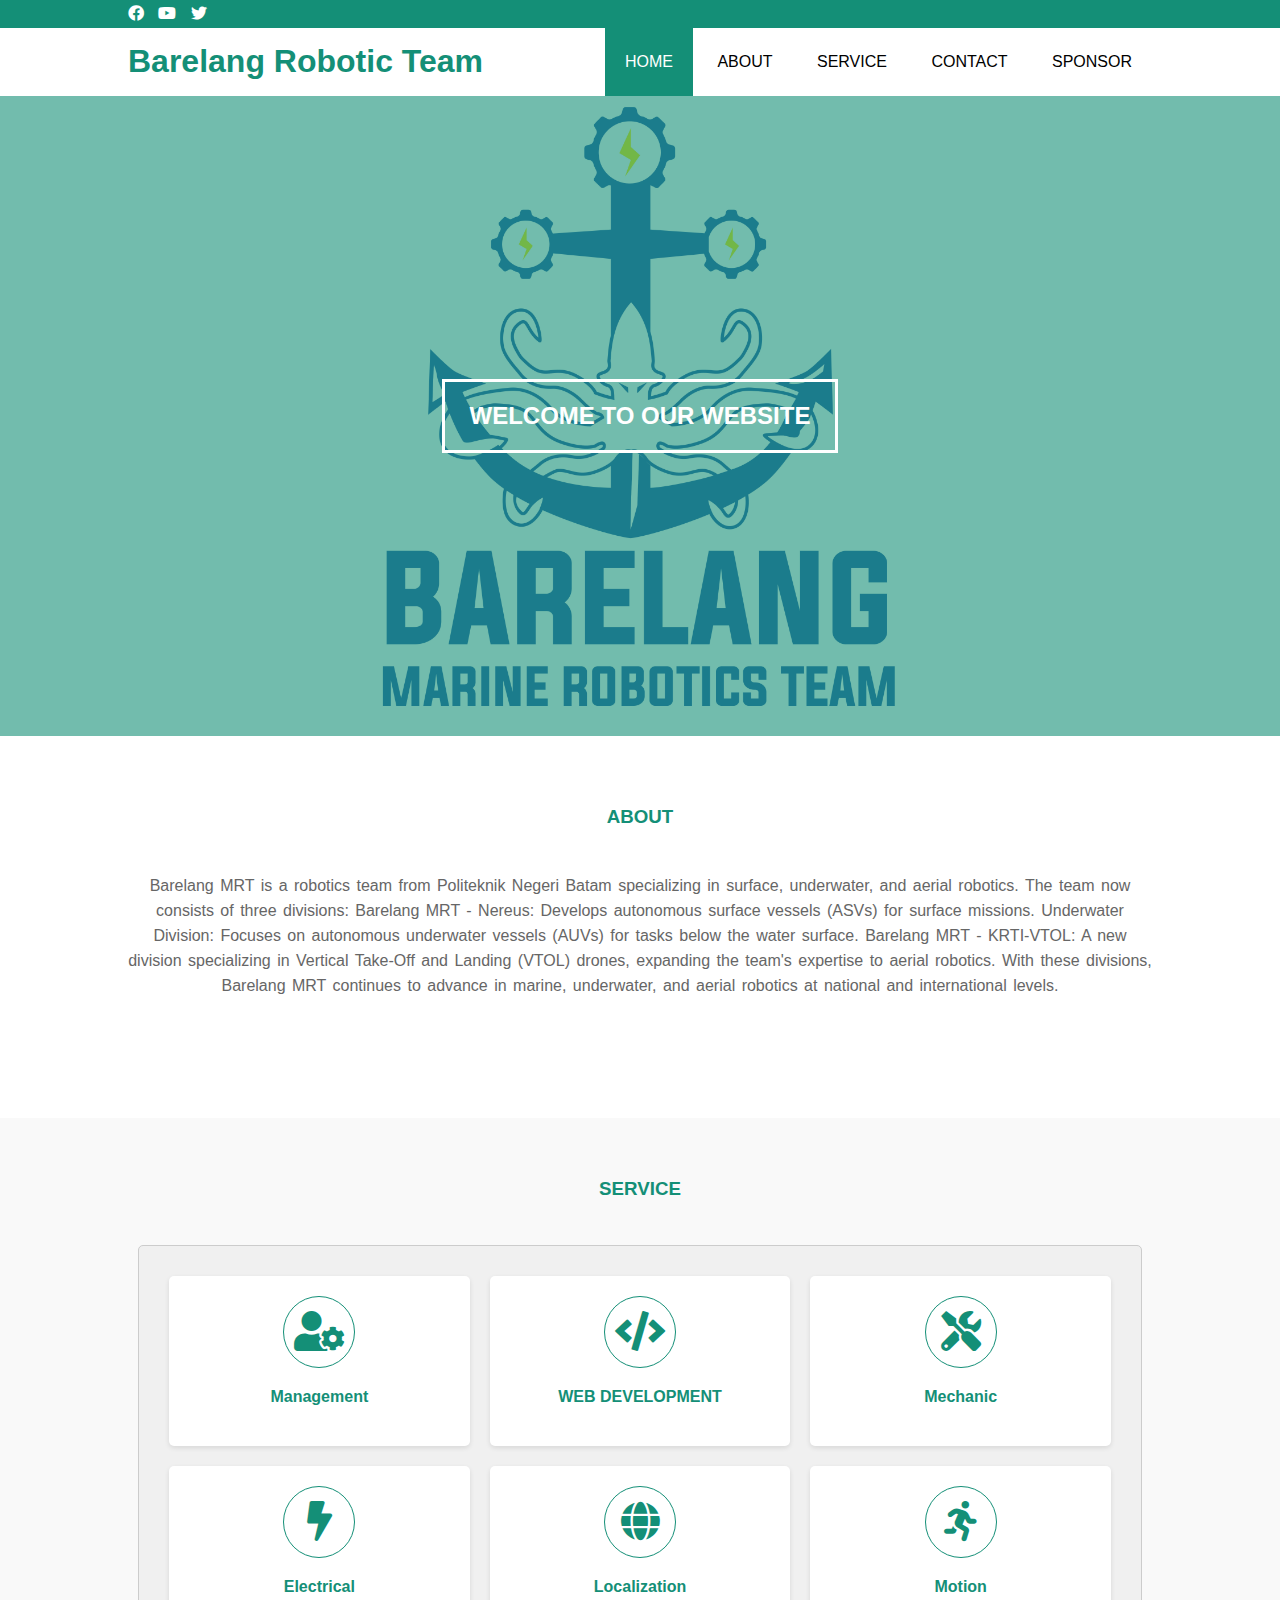
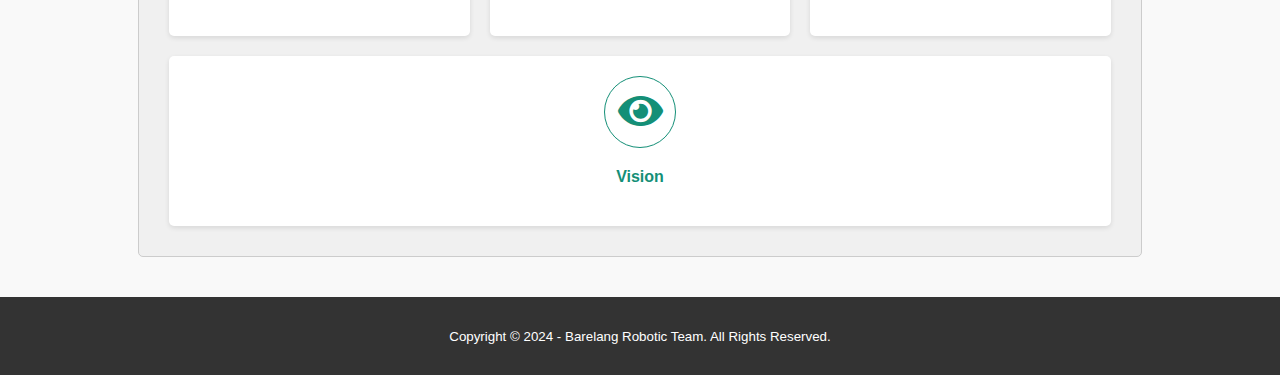
<file: index.html>
<!DOCTYPE html>
<html>
<head>
	<meta charset="utf-8">
	<meta name="viewport" content="width=device-width, initial-scale=1">
	<title>BARELANG MARINE ROBOTIC TEAM</title>
	<link rel="stylesheet" type="text/css" href="style.css">
	<link rel="stylesheet" type="text/css" href="https://cdnjs.cloudflare.com/ajax/libs/font-awesome/5.13.0/css/all.min.css">
	<script src="https://code.jquery.com/jquery-3.5.1.min.js" integrity="sha256-9/aliU8dGd2tb6OSsuzixeV4y/faTqgFtohetphbbj0=" crossorigin="anonymous"></script>
</head>
<body>
	<!-- loader -->
	<div class="bg-loader">
		<div class="loader"></div>
	</div>

	<!-- header -->
	<div class="medsos">
		<div class="container">
			<ul>
				<li><a href="#"><i class="fab fa-facebook"></i></a></li>
				<li><a href="#"><i class="fab fa-youtube"></i></a></li>
				<li><a href="#"><i class="fab fa-twitter"></i></a></li>
			</ul>
		</div>
	</div>
	<header>
		<div class="container">
			<h1><a href="index.html">Barelang Robotic Team</a></h1>
			<ul>
				<li class="active"><a href="index.html">HOME</a></li>
				<li><a href="about.html">ABOUT</a></li>
				<li><a href="service.html">SERVICE</a></li>
				<li><a href="contact.html">CONTACT</a></li>
				<li><a href="sponsor.html">SPONSOR</a></li>
			</ul>
		</div>
	</header>

	<!-- banner -->
	<section class="banner">
		<h2>WELCOME TO OUR WEBSITE</h2>
	</section>

	<!-- about -->
	<section class="about">
		<div class="container">
			<h3>ABOUT</h3>
			<p>
				Barelang MRT is a robotics team from Politeknik Negeri Batam specializing in surface, underwater, and aerial robotics. The team now consists of three divisions:
				Barelang MRT - Nereus: Develops autonomous surface vessels (ASVs) for surface missions.
				Underwater Division: Focuses on autonomous underwater vessels (AUVs) for tasks below the water surface.
				Barelang MRT - KRTI-VTOL: A new division specializing in Vertical Take-Off and Landing (VTOL) drones, expanding the team's expertise to aerial robotics.
				With these divisions, Barelang MRT continues to advance in marine, underwater, and aerial robotics at national and international levels.
			</p>
		</div>
	</section>

	<!-- service -->
	<section class="service">
		<div class="container">
			<h3>SERVICE</h3>
			<div class="box">
				<div class="col-4">
					<div class="icon"><i class="fas fa-user-cog"></i></div>
					<h4>Management</h4>
				</div>
				<div class="col-4">
					<div class="icon"><i class="fas fa-code"></i></div>
					<h4>WEB DEVELOPMENT</h4>
				</div>
				<div class="col-4">
					<div class="icon"><i class="fas fa-tools"></i></div>
					<h4>Mechanic</h4>
				</div>
				<div class="col-4">
					<div class="icon"><i class="fas fa-bolt"></i></div>
					<h4>Electrical</h4>
				</div>
				<div class="col-4">
					<div class="icon"><i class="fas fa-globe"></i></div>
					<h4>Localization</h4>
				</div>
				<div class="col-4">
					<div class="icon"><i class="fas fa-running"></i></div>
					<h4>Motion</h4>
				</div>
				<div class="col-4">
					<div class="icon"><i class="fas fa-eye"></i></div> <!-- Ikon Vision -->
					<h4>Vision</h4>
				</div>
			</div>
		</div>
	</section>

	<!-- footer -->
	<footer>
		<div class="container">
			<small>Copyright &copy; 2024 - Barelang Robotic Team. All Rights Reserved.</small>
		</div>
	</footer>

	<script type="text/javascript">
		$(document).ready(function(){
			$(".bg-loader").hide();
		})
	</script>
</body>
</html>
</file>
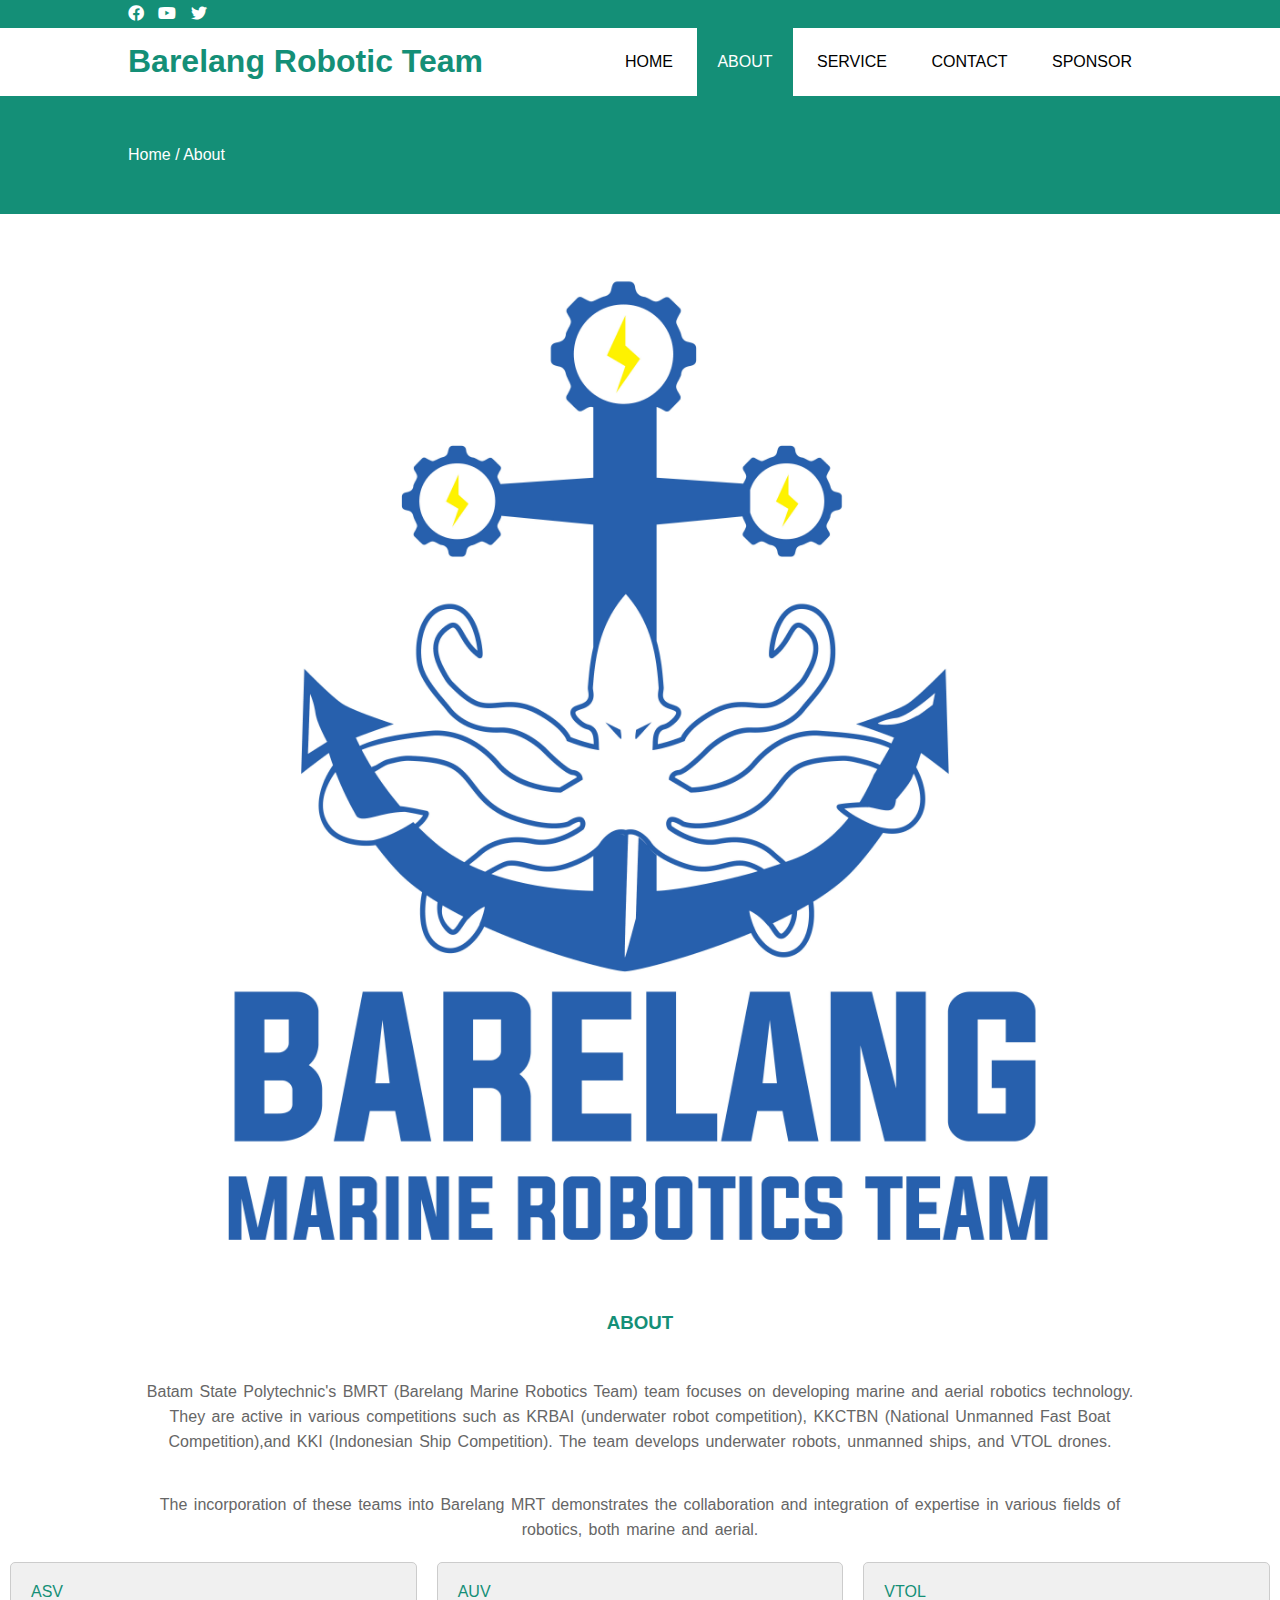
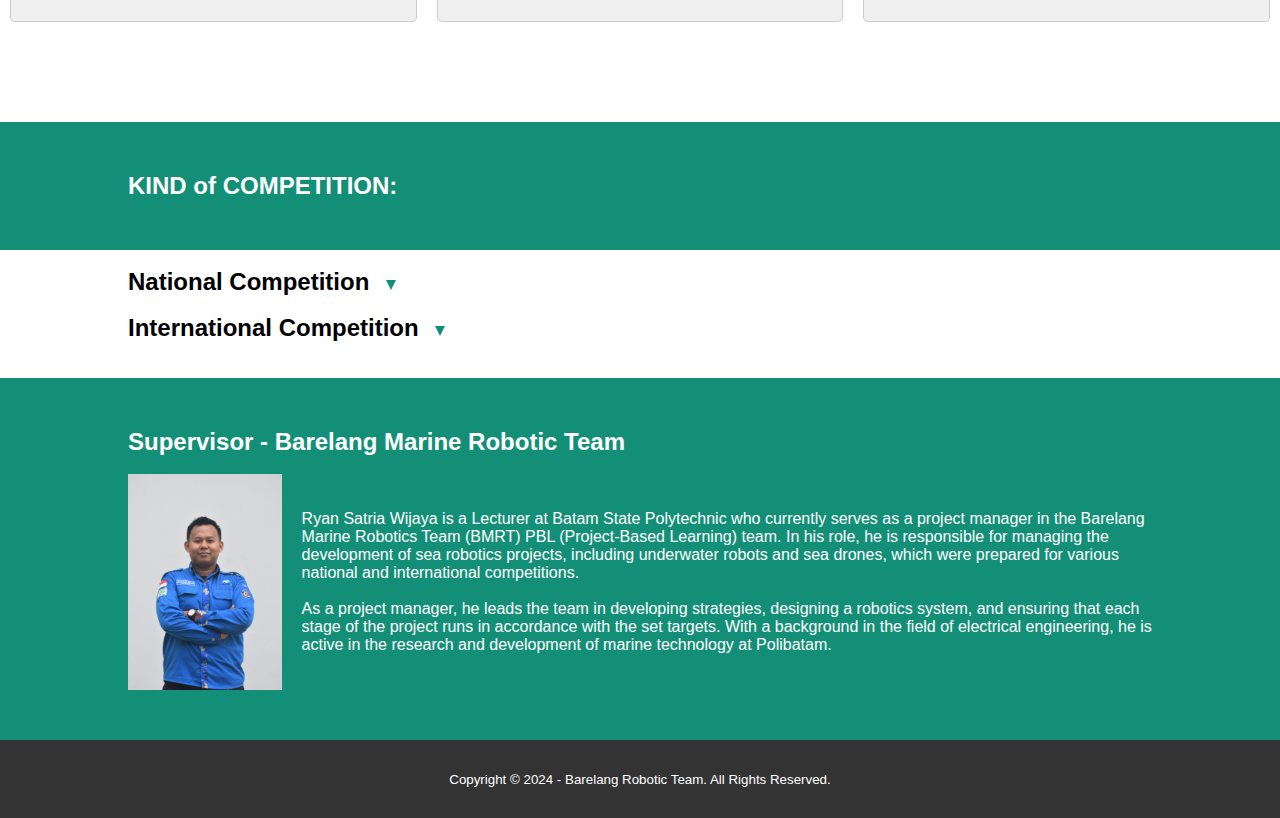
<file: about.html>
<!DOCTYPE html>
<html>
<head>
	<meta charset="utf-8">
	<meta name="viewport" content="width=device-width, initial-scale=1">
	<title>BARELANG MARINE ROBOTIC TEAM</title>
	<link rel="stylesheet" type="text/css" href="style.css">
	<link rel="stylesheet" type="text/css" href="https://cdnjs.cloudflare.com/ajax/libs/font-awesome/5.13.0/css/all.min.css">
	<script src="https://code.jquery.com/jquery-3.5.1.min.js" integrity="sha256-9/aliU8dGd2tb6OSsuzixeV4y/faTqgFtohetphbbj0=" crossorigin="anonymous"></script>
</head>
<body>
	<!-- loader -->
	<div class="bg-loader">
		<div class="loader"></div>
	</div>

	<!-- header -->
	<div class="medsos">
		<div class="container">
			<ul>
				<li><a href="#"><i class="fab fa-facebook"></i></a></li>
				<li><a href="#"><i class="fab fa-youtube"></i></a></li>
				<li><a href="#"><i class="fab fa-twitter"></i></a></li>
			</ul>
		</div>
	</div>
	<header>
		<div class="container">
			<h1><a href="index.html">Barelang Robotic Team</a></h1>
			<ul>
				<li><a href="index.html">HOME</a></li>
				<li class="active"><a href="about.html">ABOUT</a></li>
				<li><a href="service.html">SERVICE</a></li>
				<li><a href="service.html">CONTACT</a></li>
				<li><a href="sponsor.html">SPONSOR</a></li>
			</ul>
		</div>
	</header>

	<!-- label -->
	<section class="label">
		<div class="container">
			<p>Home / About</p>
		</div>
	</section>

	<!-- about -->
	<section class="about">
		<div class="container">
			<img src="images\logobarelang.jpg" width="100%">
			<h3>ABOUT</h3>

			<p>Batam State Polytechnic's BMRT (Barelang Marine Robotics Team) team focuses on developing marine
				and aerial robotics technology. They are active in various competitions such as KRBAI (underwater robot competition),
				 KKCTBN (National Unmanned Fast Boat Competition),and KKI (Indonesian Ship Competition).
				The team develops underwater robots, unmanned ships, and VTOL drones.                
			</p>
				<br>
			<p>
				The incorporation of these teams into Barelang MRT demonstrates the collaboration and integration of expertise in various fields of robotics, both marine and aerial.
			</p>
		</div>

		<div class="boxes">
            <a href="KKI.html" class="box">ASV</a>
            <a href="UnderWater.html" class="box">AUV</a>
            <a href="VTOL.html" class="box">VTOL</a>
        </div>		
	</section>

	<!-- Content -->
	<section class="label">
		<div class="container">
			<h2>KIND of COMPETITION:</h2>
		</div>
	</section>
	<br>
	<div class="container">
        <h2 id="national-competition" style="cursor: pointer;">
            National Competition 
            <span id="toggle-national" class="triangle-down"></span> <!-- Segitiga terbalik -->
        </h2>
        <br>
        <p id="competition-description-national" style="display: none;">
            The Barelang MRT team also participated in several national competitions such as the National Unmanned Fast Boat Contest <span class="highlight-small">(KKCTBN)</span>, 
            the Indonesian Robot Contest <span class="highlight-small">(KRI)</span>, and the Indonesian Flying Robot Contest <span class="highlight-small">(KRTI)</span>.
            For the National Unmanned Fast Boat Contest (KKCTBN), it has the same concept as RoboBoat. 
            The Indonesian Robot Contest (KRI) is a robot contest that can move underwater. 
            The Vertical Take-Off and Landing (VTOL) Robot Contest features a flying robot capable of vertical take-off, stable flight, and the ability to carry out certain missions autonomously.
        </p>
    </div>

    <div class="container">
        <h2 id="international-competition" style="cursor: pointer;">
            International Competition 
            <span id="toggle-international" class="triangle-down"></span> <!-- Segitiga terbalik -->
        </h2>
        <br>
        <p id="competition-description-international" style="display: none;">
            The Barelang MRT team participated in several competitions such as <span class="highlight-small">RoboBoat</span> which is an international competition held every year in <span class="highlight-small">Florida, USA</span>. 
            For this reason, the Barelang MRT team was formed to take part in its first competition, RoboBoat 2022. 
            Until now, the Barelang MRT team has participated twice in international competitions starting from RoboBoat 2022 to RoboBoat 2023.
        </p>
    </div>

    <script type="text/javascript">
		// Event listener untuk National Competition
		document.getElementById("toggle-national").addEventListener("click", function() {
			var description = document.getElementById("competition-description-national");
			if (description.style.display === "none") {
				description.style.display = "block"; // Tampilkan deskripsi
			} else {
				description.style.display = "none"; // Sembunyikan deskripsi
			}
		});
	
		// Event listener untuk International Competition
		document.getElementById("toggle-international").addEventListener("click", function() {
			var description = document.getElementById("competition-description-international");
			if (description.style.display === "none") {
				description.style.display = "block"; // Tampilkan deskripsi
			} else {
				description.style.display = "none"; // Sembunyikan deskripsi
			}
		});
	</script>
	<br>

	<!-- Dosen -->
	<section class="label">
		<div class="container">
			<h2>Supervisor - Barelang Marine Robotic Team</h2>
			<br>
			<div class="supervisor-info d-flex align-items-start">
				<img src="images/Pak Ryan.png" width="15%" alt="Supervisor Image" class="me-3">				
				<div>
					<p>
						Ryan Satria Wijaya is a Lecturer at Batam State Polytechnic who currently serves as a project manager in the Barelang Marine Robotics Team (BMRT) PBL (Project-Based Learning) team. In his role, he is responsible for managing the development of sea robotics projects, including underwater robots and sea drones, which were prepared for various national and international competitions.
					</p>
					<br>
					<p>
						As a project manager, he leads the team in developing strategies, designing a robotics system, and ensuring that each stage of the project runs in accordance with the set targets. With a background in the field of electrical engineering, he is active in the research and development of marine technology at Polibatam.
					</p>
				</div>
			</div>
		</div>
	</section>


	<!-- footer -->
	<footer>
		<div class="container">
			<small>Copyright &copy; 2024 - Barelang Robotic Team. All Rights Reserved.</small>
		</div>
	</footer>


	<script type="text/javascript">
		$(document).ready(function(){
			$(".bg-loader").hide();
		})
	</script>
</body>
</html>
</file>
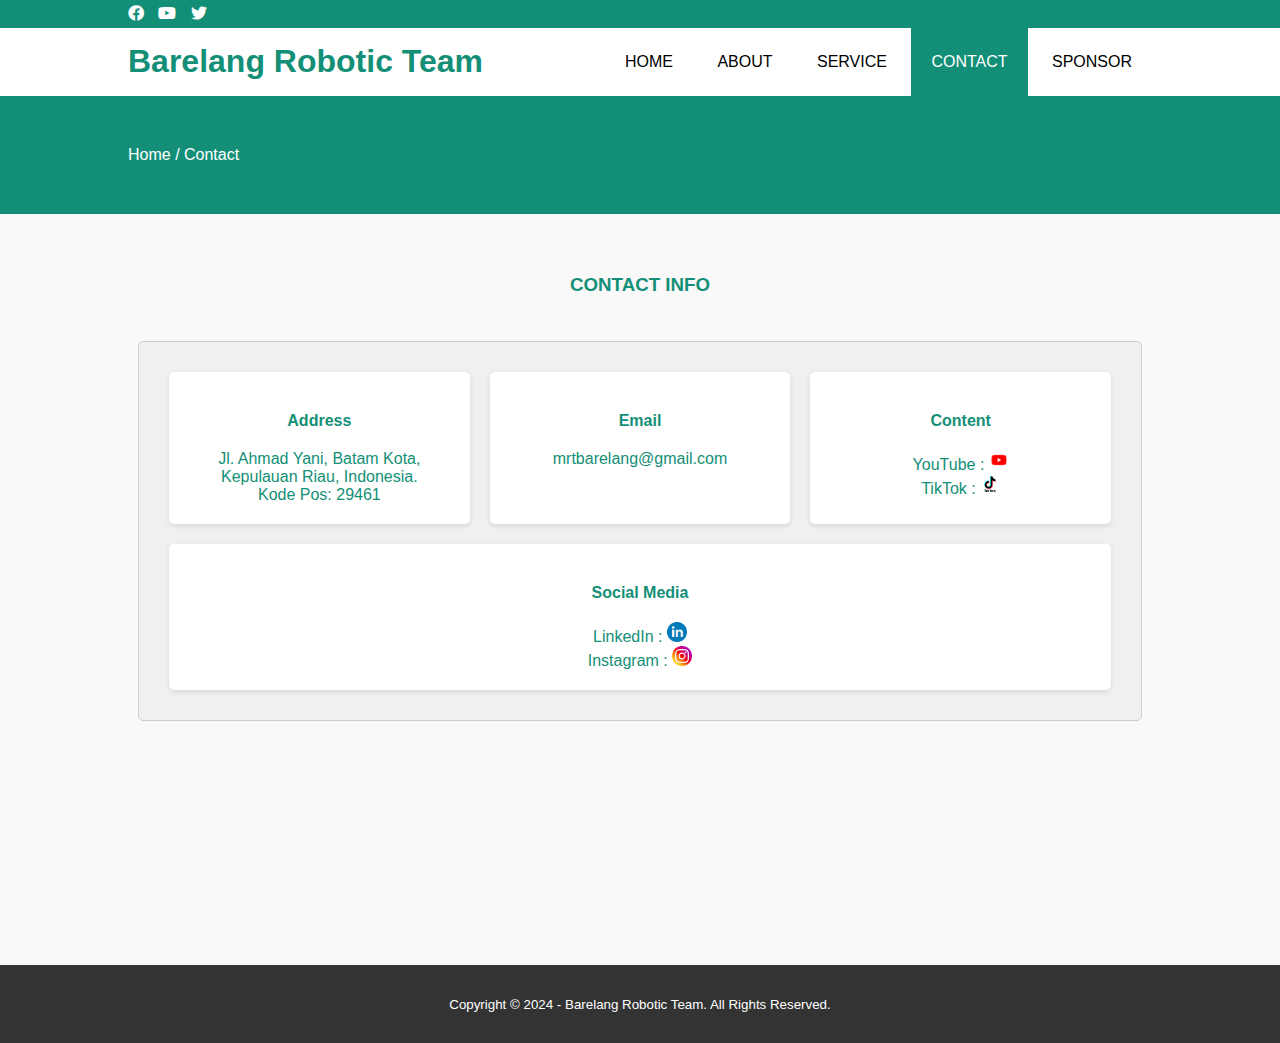
<file: contact.html>
<!DOCTYPE html>
<html>
<head>
	<meta charset="utf-8">
	<meta name="viewport" content="width=device-width, initial-scale=1">
	<title>BARELANG MARINE ROBOTIC TEAM</title>
	<link rel="stylesheet" type="text/css" href="style.css">
	<link rel="stylesheet" type="text/css" href="https://cdnjs.cloudflare.com/ajax/libs/font-awesome/5.13.0/css/all.min.css">
	<script src="https://code.jquery.com/jquery-3.5.1.min.js" integrity="sha256-9/aliU8dGd2tb6OSsuzixeV4y/faTqgFtohetphbbj0=" crossorigin="anonymous"></script>
</head>
<body>
	<!-- loader -->
	<div class="bg-loader">
		<div class="loader"></div>
	</div>

	<!-- header -->
	<div class="medsos">
		<div class="container">
			<ul>
				<li><a href="#"><i class="fab fa-facebook"></i></a></li>
				<li><a href="#"><i class="fab fa-youtube"></i></a></li>
				<li><a href="#"><i class="fab fa-twitter"></i></a></li>
			</ul>
		</div>
	</div>
	<header>
		<div class="container">
			<h1><a href="index.html">Barelang Robotic Team</a></h1>
			<ul>
				<li><a href="index.html">HOME</a></li>
				<li><a href="about.html">ABOUT</a></li>
				<li><a href="service.html">SERVICE</a></li>
				<li class="active"><a href="contact.html">CONTACT</a></li>
				<li><a href="sponsor.html">SPONSOR</a></li>
			</ul>
		</div>
	</header>

	<!-- label -->
	<section class="label">
		<div class="container">
			<p>Home / Contact</p>
		</div>
	</section>

	<!-- service -->
	<section class="service">
		<div class="container">
			<h3>CONTACT INFO</h3>
			<div class="box">
				<div class="col-4">
					<h4>Address</h4>
                    <p>Jl. Ahmad Yani, Batam Kota, Kepulauan Riau, Indonesia.</p>
                    <p>Kode Pos: 29461</p>
				</div>
				<div class="col-4">
					<h4>Email</h4>
					<p>mrtbarelang@gmail.com</p>
				</div>
				<div class="col-4">
					<h4>Content</h4>
					<p>YouTube     : <a href="https://www.youtube.com/@BarelangMRT"><img src="images/Youtube.png" width="20" height="20" alt="YouTube"></a><br>
					   TikTok      : <a href= "https://www.tiktok.com/@barelangmrt.polibatam?_t=ZS-8t84FVRxbVv&_r=1"><img src="images/tiktok.png" width="20" height="20" alt="YouTube"></a>
					</p>
				</div>
				<div class="col-4">
					<h4>Social Media</h4>
					<p>LinkedIn    : <a href="https://www.linkedin.com/company/barelang-marine-robotics-team/"><img src="images/LinkedIn.png" width="20" height="20" alt="LinkedIn"></a><br>
					   Instagram   : <a href="https://www.instagram.com/barelang_mrt?igsh=Y2Z5aXd1aXFxbHYx"><img src="images/Instagram.png" width="20" height="20" alt="Instagram"></a>
					</p>
				</div>
			</div>
			<iframe src="https://www.google.com/maps/embed?pb=!1m18!1m12!1m3!1d3989.0578062701443!2d104.04845659999998!3d1.1187205000000109!2m3!1f0!2f0!3f0!3m2!1i1024!2i768!4f13.1!3m3!1m2!1s0x31d98921856ddfab%3A0xf9d9fc65ca00c9d!2sPoliteknik%20Negeri%20Batam!5e0!3m2!1sid!2sid!4v1729516904494!5m2!1sid!2sid" width="300" height="200" style="border:0;" allowfullscreen="" loading="lazy" referrerpolicy="no-referrer-when-downgrade"></iframe>
		</div>
	</section>

	<!-- footer -->
	<footer>
		<div class="container">
			<small>Copyright &copy; 2024 - Barelang Robotic Team. All Rights Reserved.</small>
		</div>
	</footer>

	<script type="text/javascript">
		$(document).ready(function(){
			$(".bg-loader").hide();
		})
	</script>
</body>
</html>
</file>
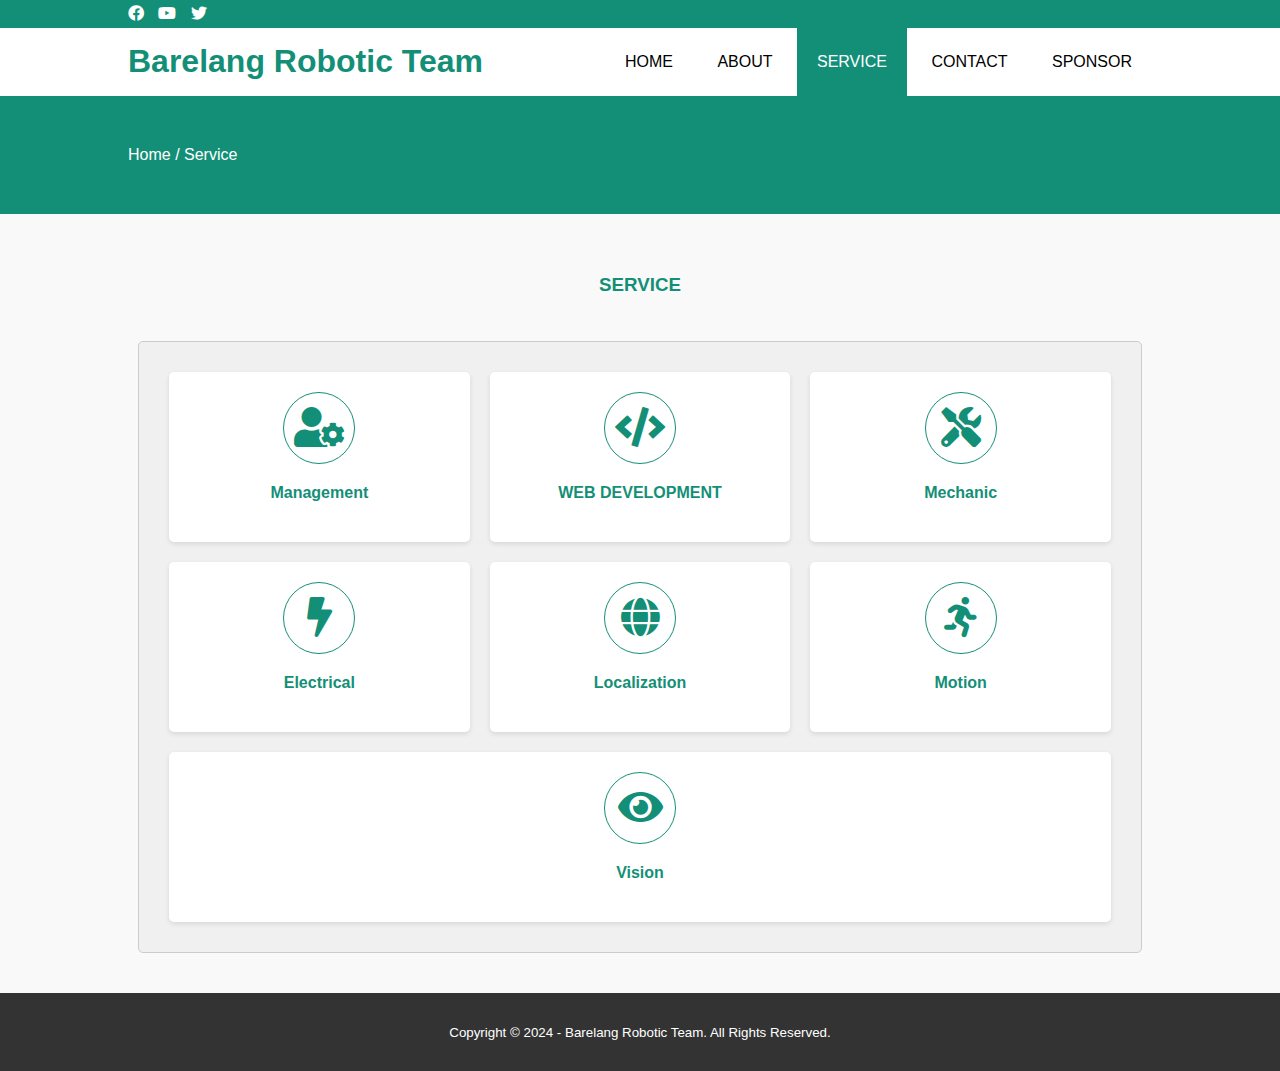
<file: service.html>
<!DOCTYPE html>
<html>
<head>
	<meta charset="utf-8">
	<meta name="viewport" content="width=device-width, initial-scale=1">
	<title>BARELANG MARINE ROBOTIC TEAM</title>
	<link rel="stylesheet" type="text/css" href="style.css">
	<link rel="stylesheet" type="text/css" href="https://cdnjs.cloudflare.com/ajax/libs/font-awesome/5.13.0/css/all.min.css">
	<script src="https://code.jquery.com/jquery-3.5.1.min.js" integrity="sha256-9/aliU8dGd2tb6OSsuzixeV4y/faTqgFtohetphbbj0=" crossorigin="anonymous"></script>
	<link rel="stylesheet" href="https://cdnjs.cloudflare.com/ajax/libs/font-awesome/5.15.4/css/all.min.css">
</head>
<body>
	<!-- loader -->
	<div class="bg-loader">
		<div class="loader"></div>
	</div>

	<!-- header -->
	<div class="medsos">
		<div class="container">
			<ul>
				<li><a href="#"><i class="fab fa-facebook"></i></a></li>
				<li><a href="#"><i class="fab fa-youtube"></i></a></li>
				<li><a href="#"><i class="fab fa-twitter"></i></a></li>
			</ul>
		</div>
	</div>
	<header>
		<div class="container">
			<h1><a href="index.html">Barelang Robotic Team</a></h1>
			<ul>
				<li><a href="index.html">HOME</a></li>
				<li><a href="about.html">ABOUT</a></li>
				<li class="active"><a href="service.html">SERVICE</a></li>
				<li><a href="contact.html">CONTACT</a></li>
				<li><a href="sponsor.html">SPONSOR</a></li>
			</ul>
		</div>
	</header>

	<!-- label -->
	<section class="label">
		<div class="container">
			<p>Home / Service</p>
		</div>
	</section>

	<!-- service -->
	<section class="service">
        <div class="container">
            <h3>SERVICE</h3>
            <div class="box">
                <div class="col-4">
                    <div class="icon"><i class="fas fa-user-cog"></i></div>
                    <h4>Management</h4>
                </div>
                <div class="col-4">
                    <div class="icon"><i class="fas fa-code"></i></div>
                    <h4>WEB DEVELOPMENT</h4>
                </div>
                <div class="col-4">
                    <div class="icon"><i class="fas fa-tools"></i></div>
                    <h4>Mechanic</h4>
                </div>
                <div class="col-4">
                    <div class="icon"><i class="fas fa-bolt"></i></div>
                    <h4>Electrical</h4>
                </div>
                <div class="col-4">
                    <div class="icon"><i class="fas fa-globe"></i></div>
                    <h4>Localization</h4>
                </div>
                <div class="col-4">
                    <div class="icon"><i class="fas fa-running"></i></div>
                    <h4>Motion</h4>
                </div>
                <div class="col-4">
                    <div class="icon"><i class="fas fa-eye"></i></div>
                    <h4>Vision</h4>
                </div>
            </div>
        </div>
    </section>

	<!-- footer -->
	<footer>
		<div class="container">
			<small>Copyright &copy; 2024 - Barelang Robotic Team. All Rights Reserved.</small>
		</div>
	</footer>


	<script type="text/javascript">
		$(document).ready(function(){
			$(".bg-loader").hide();
		})
	</script>
</body>
</html>
</file>
<file: style.css>
* {
	padding:0;
	margin:0;
	font-family: sans-serif;
}
a {
	color: inherit;
	text-decoration: none;
}
.medsos {
	padding:5px 0;
	background-color: #148F77;
}
.medsos ul li {
	display: inline-block;
	color: #fff;
	margin-right: 10px;
}
.container {
	width:80%;
	margin:0 auto;
}
.container:after {
	content:'';
	display: block;
	clear: both;
}
header h1 {
	float: left;
	padding:15px 0;
	color: #148F77;
}
header ul {
	float: right;
}
header ul li {
	display: inline-block;
}
header ul li a {
	padding:25px 20px;
	display: inline-block;
}
header ul li a:hover {
	background-color: #148F77;
	color: #fff;
}
.active {
	background-color: #148F77;
	color: #fff;
}
.banner {
    height: 60vh;
    background-image: url('images/logobarelang.jpg');
    background-size: contain; /* Mengubah dari cover ke contain untuk memperkecil gambar */
    background-repeat: no-repeat; /* Mencegah gambar diulang */
    background-position: center; /* Memusatkan gambar */
    position: relative;
    display: flex;
    justify-content: center;
    align-items: center;
}
.banner:after {
	content:'';
	display: block;
	position: absolute;
	top: 0;
	left: 0;
	right: 0;
	bottom: 0;
	background-color: rgba(20, 143, 119, .6);
}
.banner h2 {
	color: #fff;
	z-index: 1;
	padding: 20px 25px;
	border:3px solid #fff;
}
section {
	padding:50px 0;
}
section h3 {
	text-align: center;
	padding:20px 0;
	color: #148F77;
	margin-bottom: 25px;
}
.about,
.service {
	padding-bottom: 100px;
}
.about p {
	color: #666;
	word-spacing: 2px;
	line-height: 25px;
	margin-bottom: 20px;
	text-align: center;
}
.service {
	background-color: #f9f9f9;
}
.box {
	color: #148F77;
}
.box:after {
	content: '';
	display: block;
	clear: both;
}
.box .col-4 {
	width:25%;
	padding:20px;
	box-sizing: border-box;
	text-align: center;
	float: left;
}
.icon {
	width:70px;
	height:70px;
	border:1px solid;
	border-radius: 50%;
	text-align: center;
	line-height: 70px;
	font-size: 20px;
	margin:0 auto;
}
.box .col-4 h4 {
	margin:20px 0;
}
footer {
	padding:30px 0;
	background-color: #333;
	color: #fff;
	text-align: center;
}
.bg-loader {
	background-color: #eee;
	position: fixed;
	top: 0;
	left: 0;
	right: 0;
	bottom: 0;
	z-index: 9999;
	display: flex;
	justify-content: center;
	align-items: center;
}
.bg-loader .loader {
	width:100px;
	height: 100px;
	border:3px solid #fff;
	border-radius: 50%;
	border-top-color: #148F77;
	border-right-color: #148F77;
	border-bottom-color: #148F77;
	animation: puterin .8s linear infinite;
}
.label {
	background-color: #148F77;
	color: #fff;
}
@keyframes puterin {
	100% {
		transform: rotate(360deg);
	}
}
@media screen and (max-width: 768px){
	.container {
		width:90%;
	}
	header h1 {
		text-align: center;
		float: none;
	}
	header ul {
		text-align: center;
		float: none;
	}
	.box .col-4 {
		width:100%;
		float: none;
		margin-bottom: 20px;
	}
}

/* Bagian About*/

/*Supervisor*/
.supervisor-info {
    display: flex; /* Menggunakan Flexbox untuk tata letak */
    align-items: center; /* Menyelaraskan gambar dan teks secara vertikal */
}

.supervisor-info img {
    margin-right: 20px; /* Memberikan jarak antara gambar dan teks */
    max-width: 50%; /* Mengatur lebar maksimum gambar */
    height: auto; /* Menjaga proporsi gambar */
}

.supervisor-info p {
    flex: 1; /* Membiarkan teks mengambil sisa ruang yang tersedia */
}

/*Kind of Competition*/
.triangle-down {
	display: inline-block;
	width: 0;
	height: 0;
	border-left: 5px solid transparent; /* Setengah lebar segitiga */
	border-right: 5px solid transparent; /* Setengah lebar segitiga */
	border-top: 10px solid #148F77; /* Warna segitiga */
	margin-left: 10px; /* Jarak antara judul dan segitiga */
	cursor: pointer; /* Menunjukkan bahwa ini dapat diklik */
}

/*3 box*/

.boxes {
    display: flex; /* Menggunakan Flexbox untuk tata letak horizontal */
    justify-content: space-between; /* Memberikan jarak yang sama antara kotak */
    margin-top: 20px; /* Jarak antara paragraf dan kotak */
}

.box {
    flex: 1; /* Membuat setiap kotak memiliki lebar yang sama */
    margin: 0 10px; /* Jarak horizontal antara kotak */
    padding: 20px; /* Ruang di dalam kotak */
    background-color: #f0f0f0; /* Warna latar belakang kotak */
    border: 1px solid #ccc; /* Garis batas kotak */
    text-align: center; /* Menyelaraskan teks di tengah */
    border-radius: 5px; /* Sudut kotak yang membulat */
}

.box:hover {
	background-color: #e0e0e0; /* Warna latar belakang saat hover */
}

/*bagian service*/
.service {
	padding: 40px 0; /* Jarak atas dan bawah */
	background-color: #f9f9f9; /* Warna latar belakang */
}

.container {
	max-width: 1200px; /* Lebar maksimum kontainer */
	margin: 0 auto; /* Pusatkan kontainer */
	padding: 0 20px; /* Jarak horizontal */
}

.box {
	display: flex; /* Menggunakan Flexbox untuk tata letak */
	flex-wrap: wrap; /* Membungkus kolom jika tidak muat dalam satu baris */
	justify-content: space-between; /* Memberikan jarak yang sama antara kolom */
}

.col-4 {
	flex: 1 1 30%; /* Setiap kolom mengambil 30% dari lebar */
	margin: 10px; /* Jarak antara kolom */
	text-align: center; /* Menyelaraskan teks di tengah */
	background-color: #fff; /* Warna latar belakang kolom */
	padding: 20px; /* Ruang di dalam kolom */
	border-radius: 5px; /* Sudut kolom yang membulat */
	box-shadow: 0 2px 5px rgba(0, 0, 0, 0.1); /* Bayangan kolom */
	transition: transform 0.3s; /* Efek transisi saat hover */
}

.col-4:hover {
	transform: scale(1.05); /* Efek zoom saat hover */
}

.icon {
	font-size: 40px; /* Ukuran ikon */
	color: #148F77; /* Warna ikon */
	margin-bottom: 10px; /* Jarak antara ikon dan judul */
}

@media (max-width: 768px) {
	.col-4 {
		flex: 1 1 100%; /* Pada layar kecil, setiap kolom mengambil 100% dari lebar */
	}
}
</file>
